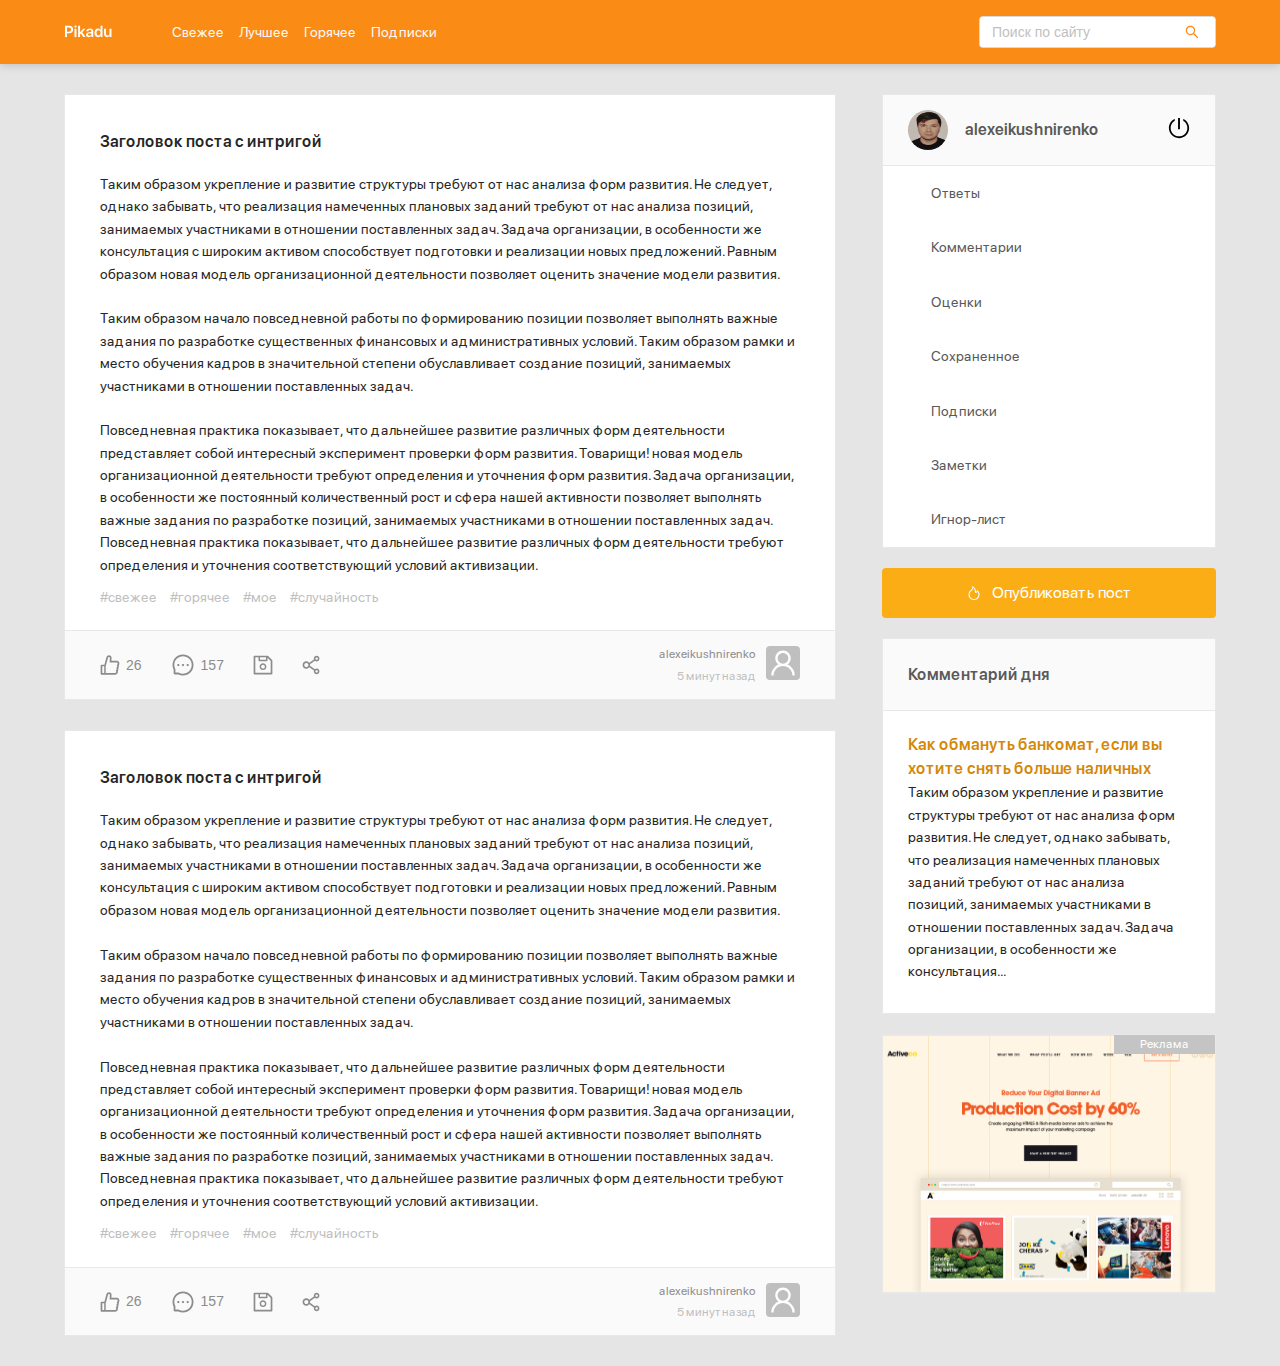
<file: index.html>
<!DOCTYPE html>
<html lang="en">
<head>
    <meta charset="UTF-8">
    <meta http-equiv="X-UA-Compatible" content="IE=edge">
    <meta name="viewport" content="width=device-width, initial-scale=1.0">
    <title>Pikadu - main</title>
    <link rel="stylesheet" href="css/style.css">
</head>
<body>
    <header class="header">
        <div class="header-wrapper">
            <a href="index.html" class="header-logo"><img class="header-logo-image" src="images/Pikadu.svg" alt="logo"></a>
            <nav class="header-nav">
                <ul class="header-menu">
                    <li class="header-menu-item"><a href="#" class="header-menu-link">Свежее</a></li>
                    <li class="header-menu-item"><a href="#" class="header-menu-link">Лучшее</a></li>
                    <li class="header-menu-item"><a href="#" class="header-menu-link">Горячее</a></li>
                    <li class="header-menu-item"><a href="#" class="header-menu-link">Подписки</a></li>
                </ul>
                
            </nav>
            <!-- /.header-nav -->
            <div class="input-group search">
                <input type="text" class="search-input" placeholder="Поиск по сайту">
                <button class="search-button">
                    <img src="images/search.svg" alt="search" class="search-icon">
                </button>
            </div>
            <!-- /.input-group -->
            <a href="#" class="menu-toggle" id="menu-toggle">
                <span></span>
                <span></span>
                <span></span>
            </a>
        </div>
        <!-- /.header-wrapper -->
    </header>
    <!-- /.header -->
    <div class="content">
        <main class="posts">
            <section class="post">
                <div class="post-body">
                    <h2 class="post-title">Заголовок поста с интригой</h2>
                <!-- /.post-title -->
                <p class="post-text">Таким образом укрепление и развитие структуры требуют от нас анализа форм развития. Не следует, однако забывать, что реализация намеченных плановых заданий требуют от нас анализа позиций, занимаемых участниками в отношении поставленных задач. Задача организации, в особенности же консультация с широким активом способствует подготовки и реализации новых предложений. Равным образом новая модель организационной деятельности позволяет оценить значение модели развития.
                                     <br><br>  Таким образом начало повседневной работы по формированию позиции позволяет выполнять важные задания по разработке существенных финансовых и административных условий. Таким образом рамки и место обучения кадров в значительной степени обуславливает создание позиций, занимаемых участниками в отношении поставленных задач.
                                     <br><br> Повседневная практика показывает, что дальнейшее развитие различных форм деятельности представляет собой интересный эксперимент проверки форм развития. Товарищи! новая модель организационной деятельности требуют определения и уточнения форм развития. Задача организации, в особенности же постоянный количественный рост и сфера нашей активности позволяет выполнять важные задания по разработке позиций, занимаемых участниками в отношении поставленных задач. Повседневная практика показывает, что дальнейшее развитие различных форм деятельности требуют определения и уточнения соответствующий  условий активизации. </p>
                <!-- /.post-text -->
                <div class="tags">
                    <a href="#" class="tag">#свежее</a>
                    <!-- /.tag -->
                    <a href="#" class="tag">#горячее</a>
                    <!-- /.tag -->
                    <a href="#" class="tag">#мое</a>
                    <!-- /.tag -->
                    <a href="#" class="tag">#случайность</a>
                    <!-- /.tag -->
                </div>
                <!-- /.tags -->
                </div>
                <!-- /.post-body -->
                <div class="post-footer">
                    <div class="post-buttons">
                        <button class="post-button likes">
                              <img src="images/like.svg" alt="like photo" class="tag-photo">  
                            <span class="likes-counter">26</span>
                        </button>
                        <button class="post-button comments">
                              <img src="images/message.svg" alt="comment photo" class="tag-photo">
                            <span class="comments-counter">157</span>
                        </button>
                        <button class="post-button save">
                              <img src="images/disket.svg" alt="save photo" class="tag-photo">
                        </button>
                        <button class="post-button share">
                              <img src="images/connect.svg" alt="share photo" class="tag-photo">
                        </button>
                    </div>
                    <!-- /.post-buttons -->
                    <div class="post-author">
                        <div class="author-about">
                            <a href="#" class="author-username">alexeikushnirenko</a>
                            <span class="post-time">5 минут назад</span>
                        </div>
                        <a href="#" class="author-link">
                            <img src="images/user.svg" alt="user photo" class="author-avatar">
                        </a>
                    </div>
                    <!-- /.post-author -->
                </div>
                <!-- /.post-footer -->
            </section>

            <section class="post">
                <div class="post-body">
                    <h2 class="post-title">Заголовок поста с интригой</h2>
                <!-- /.post-title -->
                <p class="post-text">Таким образом укрепление и развитие структуры требуют от нас анализа форм развития. Не следует, однако забывать, что реализация намеченных плановых заданий требуют от нас анализа позиций, занимаемых участниками в отношении поставленных задач. Задача организации, в особенности же консультация с широким активом способствует подготовки и реализации новых предложений. Равным образом новая модель организационной деятельности позволяет оценить значение модели развития.
                                     <br><br>  Таким образом начало повседневной работы по формированию позиции позволяет выполнять важные задания по разработке существенных финансовых и административных условий. Таким образом рамки и место обучения кадров в значительной степени обуславливает создание позиций, занимаемых участниками в отношении поставленных задач.
                                     <br><br> Повседневная практика показывает, что дальнейшее развитие различных форм деятельности представляет собой интересный эксперимент проверки форм развития. Товарищи! новая модель организационной деятельности требуют определения и уточнения форм развития. Задача организации, в особенности же постоянный количественный рост и сфера нашей активности позволяет выполнять важные задания по разработке позиций, занимаемых участниками в отношении поставленных задач. Повседневная практика показывает, что дальнейшее развитие различных форм деятельности требуют определения и уточнения соответствующий  условий активизации. </p>
                <!-- /.post-text -->
                <div class="tags">
                    <a href="#" class="tag">#свежее</a>
                    <!-- /.tag -->
                    <a href="#" class="tag">#горячее</a>
                    <!-- /.tag -->
                    <a href="#" class="tag">#мое</a>
                    <!-- /.tag -->
                    <a href="#" class="tag">#случайность</a>
                    <!-- /.tag -->
                </div>
                <!-- /.tags -->
                </div>
                <!-- /.post-body -->
                <div class="post-footer">
                    <div class="post-buttons">
                        <button class="post-button likes">
                              <img src="images/like.svg" alt="like photo" class="tag-photo">  
                            <span class="likes-counter">26</span>
                        </button>
                        <button class="post-button comments">
                              <img src="images/message.svg" alt="comment photo" class="tag-photo">
                            <span class="comments-counter">157</span>
                        </button>
                        <button class="post-button save">
                              <img src="images/disket.svg" alt="save photo" class="tag-photo">
                        </button>
                        <button class="post-button share">
                              <img src="images/connect.svg" alt="share photo" class="tag-photo">
                        </button>
                    </div>
                    <!-- /.post-buttons -->
                    <div class="post-author">
                        <div class="author-about">
                            <a href="#" class="author-username">alexeikushnirenko</a>
                            <span class="post-time">5 минут назад</span>
                        </div>
                        <a href="#" class="author-link">
                            <img src="images/user.svg" alt="user photo" class="author-avatar">
                        </a>
                    </div>
                    <!-- /.post-author -->
                </div>
                <!-- /.post-footer -->
            </section>

        </main>
        <!-- /.posts -->
        <aside class="sidebar">
            <div class="user">
                <a href="#" class="user-info">
                    <img width="40" height="40" src="images/azm.jpg" alt="my photo" class="user-avatar">
                    <span class="user-name">alexeikushnirenko</span>
                </a href="#">
                <!-- /.user-info -->
                <a href="#" class="exit">
                    <img src="images/power.svg" alt="exit" class="icon-exit">
                </a>
                <!-- /.exit -->
            </div>
            <!-- /.user -->
            <nav class="sidebar-nav">
                <ul class="sebidar-menu">
                    <li class="sidebar-menu-item"><a href="#" class="sidebar-menu-link">Ответы</a></li>
                    <li class="sidebar-menu-item"><a href="#" class="sidebar-menu-link">Комментарии</a></li>
                    <li class="sidebar-menu-item"><a href="#" class="sidebar-menu-link">Оценки</a></li>
                    <li class="sidebar-menu-item"><a href="#" class="sidebar-menu-link">Сохраненное</a></li>
                    <li class="sidebar-menu-item"><a href="#" class="sidebar-menu-link">Подписки</a></li>
                    <li class="sidebar-menu-item"><a href="#" class="sidebar-menu-link">Заметки</a></li>
                    <li class="sidebar-menu-item"><a href="#" class="sidebar-menu-link">Игнор-лист</a></li>
                </ul>
            </nav>
            <a href="new-post.html" class="button button-new-post">
                <img src="images/fire.svg" alt="icon-fire" class="icon-fire">
                Опубликовать пост
            </a>
            <div class="card">
                <div class="card-header">
                   <h2 class="card-title">Комментарий дня</h2>
                </div>
                <!-- /.card-header -->
                <div class="card-body">
                    <a href="#" class="card-body-title">Как обмануть банкомат, если вы хотите снять больше наличных</a>
                    <p class="card-text">Таким образом укрепление и развитие структуры требуют от нас анализа форм развития. Не следует, однако забывать, что реализация намеченных плановых заданий требуют от нас анализа позиций, занимаемых участниками в отношении поставленных задач. Задача организации, в особенности же консультация...</p>
                </div>
                <!-- /.card-body -->
            </div>
            <!-- /.card -->
            <a href="#" class="promo">

            </a>
            <!-- /.promo -->
        </aside>
        <!-- /.sidebar -->
    </div>
    <!-- /.content -->
    <script src="js/main.js"></script>
</body>
</html>
</file>
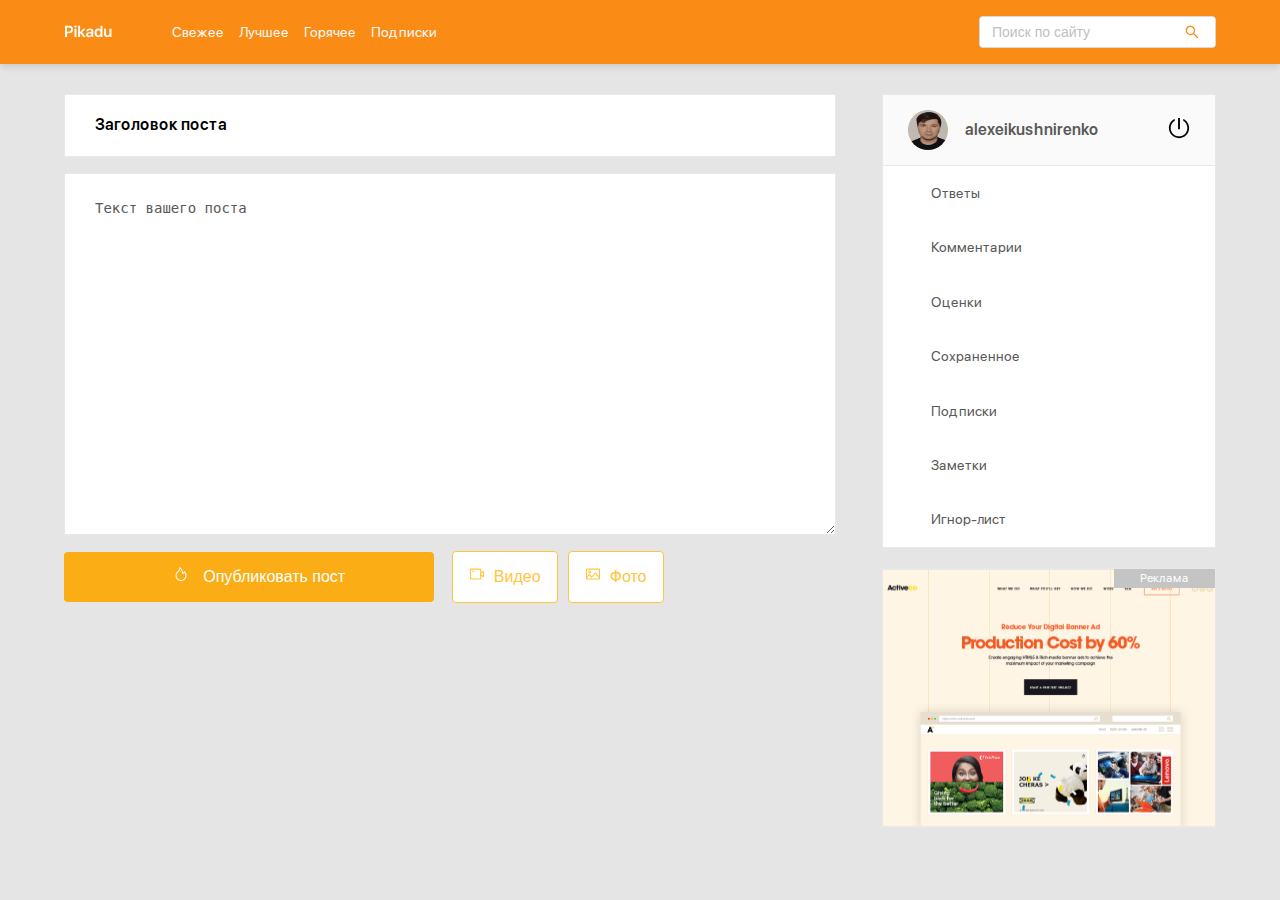
<file: new-post.html>
<!DOCTYPE html>
<html lang="en">
<head>
    <meta charset="UTF-8">
    <meta http-equiv="X-UA-Compatible" content="IE=edge">
    <meta name="viewport" content="width=device-width, initial-scale=1.0">
    <title>Pikadu-new post</title>
    <link rel="stylesheet" href="css/style.css">
</head>
<body>
    <header class="header">
        <div class="header-wrapper">
            <a href="index.html" class="header-logo"><img class="header-logo-image" src="images/Pikadu.svg" alt="logo"></a>
            <nav class="header-nav">
                <ul class="header-menu">
                    <li class="header-menu-item"><a href="#" class="header-menu-link">Свежее</a></li>
                    <li class="header-menu-item"><a href="#" class="header-menu-link">Лучшее</a></li>
                    <li class="header-menu-item"><a href="#" class="header-menu-link">Горячее</a></li>
                    <li class="header-menu-item"><a href="#" class="header-menu-link">Подписки</a></li>
                </ul>
                
            </nav>
            <!-- /.header-nav -->
            <div class="input-group search">
                <input type="text" class="search-input" placeholder="Поиск по сайту">
                <button class="search-button">
                    <img src="images/search.svg" alt="search" class="search-icon">
                </button>
            </div>
            <!-- /.input-group -->
            <a href="#" class="menu-toggle" id="menu-toggle">
                <span></span>
                <span></span>
                <span></span>
            </a>
        </div>
        <!-- /.header-wrapper -->
    </header>
    <!-- /.header -->
    <div class="content">
        <main class="posts">
            <form action="#" class="add-post">
                <input type="text"name="post-title" class="add-title" placeholder="Заголовок поста">
                <textarea name="post-text" id="text" class="add-text" placeholder="Текст вашего поста"></textarea>
                <div class="add-buttons">
                    <button type="submit" class="button add-button">
                        <img src="images/fire.svg" alt="icon-fire" class="icon-fire">
                    Опубликовать пост
                    </button>
                    <button class="button button-outline">
                        <img src="images/video-camera.svg" alt="video" class="icon-outline">
                        Видео
                    </button>
                    <button class="button button-outline">
                        <img src="images/photo.svg" alt="photo" class="icon-outline">
                        Фото
                    </button>
                </div>
            </form>
        </main>
        <!-- /.posts -->
        <aside class="sidebar">
            <div class="user">
                <a href="#" class="user-info">
                    <img width="40" height="40" src="images/azm.jpg" alt="my photo" class="user-avatar">
                    <span class="user-name">alexeikushnirenko</span>
                </a href="#">
                <!-- /.user-info -->
                <a href="#" class="exit">
                    <img src="images/power.svg" alt="exit" class="icon-exit">
                </a>
                <!-- /.exit -->
            </div>
            <!-- /.user -->
            <nav class="sidebar-nav">
                <ul class="sebidar-menu">
                    <li class="sidebar-menu-item"><a href="#" class="sidebar-menu-link">Ответы</a></li>
                    <li class="sidebar-menu-item"><a href="#" class="sidebar-menu-link">Комментарии</a></li>
                    <li class="sidebar-menu-item"><a href="#" class="sidebar-menu-link">Оценки</a></li>
                    <li class="sidebar-menu-item"><a href="#" class="sidebar-menu-link">Сохраненное</a></li>
                    <li class="sidebar-menu-item"><a href="#" class="sidebar-menu-link">Подписки</a></li>
                    <li class="sidebar-menu-item"><a href="#" class="sidebar-menu-link">Заметки</a></li>
                    <li class="sidebar-menu-item"><a href="#" class="sidebar-menu-link">Игнор-лист</a></li>
                </ul>
            </nav>
       
            <a href="#" class="promo">

            </a>
            <!-- /.promo -->
        </aside>
        <!-- /.sidebar -->
    </div>
    <!-- /.content -->
    <script src="js/main.js"></script>
</body>
</html>
</file>
<file: css/style.css>
@font-face {
    font-family: "SFProDisplay-Regular";
    src: local("SFProDisplay-Regular"),
      url("../fonts/SFProDisplay-Regular.woff") format("woff"),
      url("../fonts/SFProDisplay-Regular.woff2") format("woff2");
      font-weight: normal;
  }
  @font-face {
    font-family: "SFProDisplay-Semibold";
    src: local("SFProDisplay-Semibold"),
      url("../fonts/SFProDisplay-Semibold.woff") format("woff"),
      url("../fonts/SFProDisplay-Semibold.woff2") format("woff2");
      font-weight: bold;
  }
*
{
    padding: 0;
    margin: 0;
    box-sizing: border-box;
}
body
{
    font-family: 'SFProDisplay-Regular',sans-serif;
    background: #E5E5E5;
}
.header 
{
    padding-top: 16px;
    padding-bottom: 16px;
    background: #FA8C16;
    box-shadow: 0px 2px 8px rgba(0, 0, 0, 0.15);
    margin-bottom: 30px; 
}
.header-wrapper
{
    max-width: 1200px;
    width: 90%;
    margin: auto;
    display: flex;
    justify-content: space-between;
    align-items: center;
}
.header-nav
{
    margin-left: 60px;
    margin-right: auto;
}
.header-menu 
{
    display: flex;
    list-style: none;
}
.header-menu-link
{
    font-style: normal;
    font-weight: 400;
    font-size: 14px;
    line-height: 1.6;
    text-decoration: none;
    color: #FAFAFA;
    margin-right: 15px;
}
.header-menu-link:hover
{
    text-decoration: underline;
}
.input-group
{
    max-width: 237px;
    width: 60%;
    height: 32px;
    position: relative;
    background: white;
    border-radius: 4px;
    overflow: hidden;
    border: 1px solid #d9d9d9;
}
.search-input
{
    width: 80%;
    height: 100%;
    border: none;
    
    font-style: normal;
    font-weight: 400;
    font-size: 14px;
    line-height: 1.6;
    padding-left: 12px;
}
::placeholder
{
    color: #BFBFBF;
}
.search-button
{
    cursor: pointer;
    height: 100%;
    width: 20%;
    border: none;
    background-color: white;
    position: absolute;
    right: 0;
    top: 0;
    display: flex;
    align-items: center;
    justify-content: center;
}
.menu-toggle
{
    display: none;
}
.content
{
    max-width: 1200px;
    width: 90%;
    margin: auto;
    display: flex;
    align-items: flex-start;
    justify-content: space-between;
}
.posts
{
    width: 67%;
}
.post 
{
    background: white;
    border: 1px solid #E8E8E8;
    margin-bottom: 30px;
}
.post-body
{
    padding-top: 35px;
    padding-left: 35px;
    padding-right: 35px;
    padding-bottom: 0;
}
.post-title
{
    font-family: 'SFProDisplay-Semibold', sans-serif;
    font-size: 16px;
    line-height: 1.5;
    color: #262626;
    margin-top: 0;
    margin-bottom: 19px;
}
.post-text 
{
    font-weight: 400;
    font-size: 14px;
    line-height: 1.6;
    color: #262626;
    margin-bottom: 10px;
}
.tags
{
    margin-bottom: 22px;
}
.tag 
{
    font-weight: 400;
    font-size: 14px;
    line-height: 1.6;
    color: #BFBFBF;
    margin-right: 10px;
    text-decoration: none;
}
.post-footer
{
    display: flex;
    justify-content: space-between; 
    background: #FAFAFA;
    border-top: 1px solid #E8E8E8;
    padding: 13px 35px 13px 35px;
}
.post-buttons
{
    display: flex;
    align-items: center;
}
.post-button 
{
    cursor: pointer;
    display: flex;
    align-items: center;
    font-weight: 400;
    font-size: 14px;
    line-height: 1.6;
    color: #8C8C8C;
    background-color: transparent;
    border: none;
}
.post-button:not(:last-child)
{
    margin-right: 29px;
} 
.likes-counter, .comments-counter 
{
    margin-left: 6px;
}
.post-author
{
    display: flex;
    align-items: center;
    text-align: right;
}
.author-username
{
    display: block;
    font-weight: 400;
    font-size: 12px;
    line-height: 1.7;
    color: #8C8C8C;
    text-decoration: none;
}
.author-avatar
{
    margin-left: 10px;
}
.post-time
{
    font-weight: 400;
    font-size: 12px;
    line-height: 1.7;
    color: #BFBFBF;
}
.sidebar
{
    width: 29%;
}
.user
{
    background: #FAFAFA;
    border: 1px solid #E8E8E8;
    padding: 15px 25px;
    display: flex;
    align-items: center;
    justify-content: space-between;
}
.user-info
{
    display: flex;
    align-items: center;
    text-decoration: none;
}
.user-avatar
{
    border-radius: 50%;
    margin-right: 17px;
}
.user-name
{
    font-family: 'SFProDisplay-Semibold', sans-serif;
    font-size: 16px;
    line-height: 1.5;
    color: #595959;
}
.sidebar-nav
{
    background: white;
    margin-bottom: 20px;
}
.sebidar-menu
{
    border: 1px solid #e8e8e8;
    border-top: none;
    list-style: none;
}
.sidebar-menu-link
{
    display: inline-block;
    width: 100%;
    padding: 16px 48px;
    font-weight: 400;
    font-size: 14px;
    line-height: 1.6;
    color: #595959;
    text-decoration: none;
}
.sidebar-menu-link:hover
{
    background-color: #fffbe6;
    color: #FAAD14;
    border-right: 3px solid #FAAD14;
}
.button
{
    background: #FAAD14;
    border-radius: 4px;
    font-weight: 400;
    font-size: 16px;
    line-height: 1.5;
    color: white;
    border: none;
    text-decoration: none;
    margin-bottom: 20px;
}
.button-new-post
{
    display: flex;
    align-items: center;
    justify-content: center;
    width: 100%;
    padding: 13px;
}
.icon-fire
{
    margin-right: 10px;
}
.card
{
    background: #FFFFFF;
    border: 1px solid #E8E8E8;
    margin-bottom: 20px;
}
.card-header
{
    background: #fafafa;
    border-bottom: 1px solid #e8e8e8;
    padding: 23px 25px;
}
.card-title
{
    font-family: 'SFProDisplay-Semibold', sans-serif;
    font-size: 16px;
    line-height: 1.6;
    color: #595959;
}
.card-body
{
    padding: 22px 40px 30px 25px;
}
.card-body-title
{
    text-decoration: none;
    font-style: normal;
    font-family: 'SFProDisplay-Semibold', sans-serif;
    font-size: 16px;
    line-height: 1.5;
    color: #d48806;
    margin: 0 0 10px;
}
.card-text
{
    font-weight: 400;
    font-size: 14px;
    line-height: 1.6;
    color: #262626;
}
.promo
{
    display: block;
    background: white url('../images/adv.svg') no-repeat center center / cover;
    width: 100%;
    height: 260px;
    border: 1px solid #e8e8e8;
    position: relative;
}
.promo::before
{
    content:'Реклама';
    position: absolute;
    right: 0;
    top: 0;
    background: #c4c4c4 ;
    padding-left: 26px;
    padding-right: 26px;
    font-size: 12px;
    line-height: 1.6;
    text-align: center;
    color: white;
}
.add-post
{
    display: flex;
    flex-direction: column;
}
.add-button
{
    cursor: pointer;
    width: 100%;
    max-width: 370px;
    background: #FAAD14;
    border-radius: 4px;
    font-weight: 400;
    font-size: 16px;
    line-height: 1.5;
    color: white;
    text-decoration: none;
    margin-right: 2%;
    margin-bottom: 20px;
    padding: 13px 16px 13px 36px;
}
.add-title, .add-text
{
    background: #FFFFFF;
    border: 1px solid #E8E8E8;
    padding: 23px 30px;
    margin-bottom: 16px;
}
.add-title::placeholder
{
    font-family: 'SFProDisplay-Semibold', sans-serif;
    font-size: 16px;
    line-height: 1.5;
    color: #000000;
}
.add-text::placeholder
{
    font-size: 14px;
    line-height: 1.6;
    color: #595959;
}
.add-text
{
    min-height: 362px
}
.button-outline
{
    cursor: pointer;
    font-size: 16px;
    line-height: 1.5;
    color: #FFC53D;
    background: white;
    border: 1px solid #FFC53D;
    border-radius: 4px;
    box-shadow: 0px 0px 2px rgba(0, 0, 0, 0.0015);
    padding: 13px 16px 13px 16px;
    margin-right: 1%;
}
.icon-outline
{
    margin-right: 4px;
}
@media (max-width:990px) 
{
    .menu-toggle
    {
        display: flex;
        flex-direction: column;
        justify-content: space-between;
        width: 30px;
        height: 20px;
        margin-left: 40px;
    }
    .menu-toggle span
    {
        height: 2px;
        width: 100%;
        background-color: white;
    }
    .header
    {
        position: fixed;
        z-index: 100;
        left: 0;
        top: 0;
        right: 0;
        width: 100%;
    }
    .content
    {
        margin-top: 94px;
        margin-bottom: 60px;
    }
    .sidebar
    {
        position: fixed;
        z-index: 101;
        top: 64px;
        right: 0;
        bottom: 0;
        height: calc(100% - 64px);
        max-width: 320px;
        width: 100%;
        background-color: white;
        box-shadow: 1px 1px 10px rgba(0, 0, 0, 0.15);
        padding: 30px;
        transform: translateX(100%);
        transition: transform 0.2s;
        overflow: auto;
    }
    .sidebar.visible
    {
        transform: translateX(0);
    }
    .posts
    {
        width: 100%;
    }
    .header-nav
    {
        display: none;
    }
    .header-menu
    {
        width: 90%;
        margin: auto;
    }
    
    
}
@media (max-width: 676px) {
    .add-buttons
    {
        display: flex;
        flex-direction: column;
    }
    .add-button
    {
        width: 100%;
        max-width: 100%;
    }
    .button-outline
    {
        margin-right: 0;
        margin-top: 10px;
    }
    
}
@media (max-width:576px) 
{
    .post-footer
    {
        flex-direction: column;
    }
    .post-author
    {
        margin-top: 15px;
    }
    .author-avatar
    {
        margin-left: 0;
        margin-right: 10px;
    }
    .author-about
    {
         order: 2;
         text-align: left;
    }
    .add-button 
    {

    }
}
</file>
